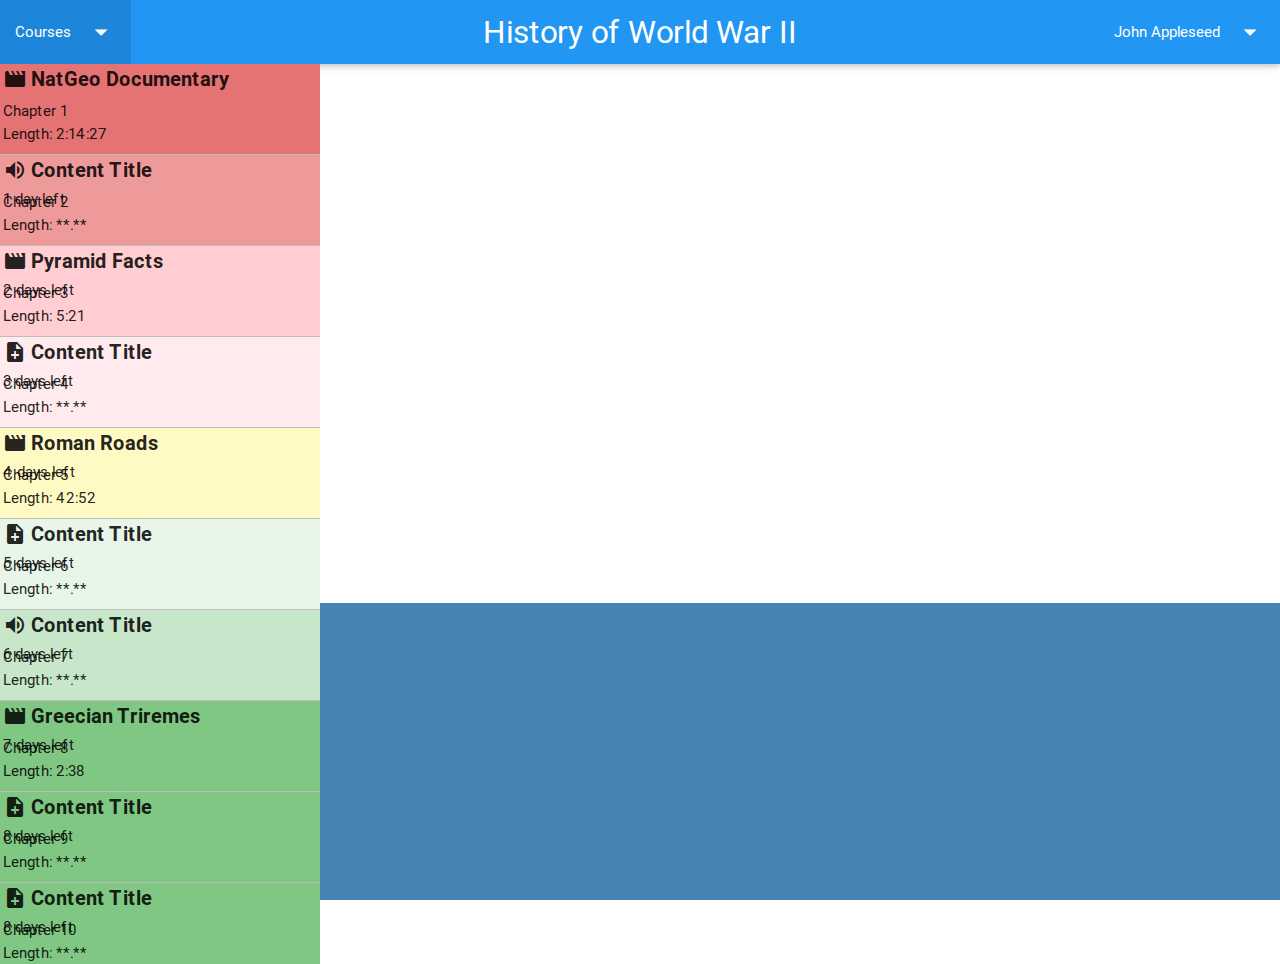
<file: index.html>
<!DOCTYPE html>
<html lang="en">

<head>
    <meta charset="UTF-8">
    <title>Home | BookStack</title>
    <!-- Compiled and minified CSS -->
    <link rel="stylesheet" href="./css/materialize.css">
    <!-- Compiled and minified JavaScript -->
    <script src="https://code.jquery.com/jquery-3.1.1.js" integrity="sha25616cdPddA6VdVInumRGo6IbivbERE8p7CQR3HzTBuELA=" crossorigin="anonymous"></script>
    <script src="./js/materialize.js"></script>
    <link rel="stylesheet" href="./css/index.css">
    <link href="https://fonts.googleapis.com/icon?family=Material+Icons" rel="stylesheet">
</head>

<body>
    <!-- User dropdown data -->
    <ul id="userDropdown" class="dropdown-content">
        <li><a href="#!">Classes</a></li>
        <li><a href="#!">Settings</a></li>
        <li><a href="login.html">Logout</a></li>
    </ul>   
    <!-- Courses dropdown data -->
    <ul id="coursesDropdown" class="dropdown-content">
        <li><span class="ddSection">Student</span></li>
        <li><a href="#!">HST 318</a></li>
        <li><a href="#!">SER 321</a></li>
        <li class="divider"></li>
        <li><span class="ddSection">Instructor</span></li>
        <li><a href="#!">SER 315</a></li>
    </ul>
    
    <nav class="blue">
        <div class="nav-wrapper">
            <a href="#!" class="brand-logo center">History of World War II</a>
            
            <!-- User dropdown -->
            <ul class="right hide-on-med-and-down">
                <!-- Dropdown Trigger -->
                <li><a class="dropdown-button" href="#!" data-activates="userDropdown" data-beloworigin="true">John Appleseed<i class="material-icons right">arrow_drop_down</i></a></li>
            </ul>
            
            <!-- Courses dropdown -->
        
            
            <ul class="left hide-on-med-and-down">
                <!-- Dropdown Trigger -->
                <li><a class="dropdown-button" href="#!" data-activates="coursesDropdown" data-beloworigin="true">Courses<i class="material-icons right">arrow_drop_down</i></a></li>
            </ul>
        </div>
    </nav>
    
    <main>
        
        <!-- Bookstack -->
        <div class="stack">
            <ul>
                <div>
                    <li class="collection-item red lighten-2 movie" movieSrc="jfRq-JeUCSM">
                       <div class="leftDiv">
                           <i class="material-icons circle titleIcon">movie</i>
                           <span class="title">NatGeo Documentary</span>
                           <p>Chapter 1
                               <br> Length: 2:14:27</p>
                       </div>
                           
                        <div class="daysLeftDiv">
                            <p class="daysLeft">
                                1 day left
                            </p>
                        </div>
                    </li>
                </div>
                
                <li class="divider bsDivider"></li>
                
                <div>
                    <li class="collection-item red lighten-3">
                        <div class="leftDiv">
                            <i class="material-icons circle titleIcon">volume_up</i>
                            <span class="title">Content Title</span>
                            <p>Chapter 2
                                <br> Length: **.**</p>
                        </div>
                            
                        <div>
                            <p class="daysLeft">
                                2 days left
                            </p>
                        </div>
                    </li>
                </div>
                
                
                <li class="divider bsDivider"></li>
                
                <div>
                    <li class="collection-item red lighten-4 movie" movieSrc="8s9hQPPmMlA">
                        <div class="leftDiv">
                            <i class="material-icons circle titleIcon">movie</i>
                            <span class="title">Pyramid Facts</span>
                            <p>Chapter 3
                                <br> Length: 5:21</p>
                        </div>
                            
                        <div>
                            <p class="daysLeft">
                                3 days left
                            </p>
                        </div>
                    </li>
                </div>
                
                <li class="divider bsDivider"></li>
                
                <div>
                    <li class="collection-item red lighten-5">
                        <div class="leftDiv">
                            <i class="material-icons circle titleIcon">note_add</i>
                            <span class="title">Content Title</span>
                            <p>Chapter 4
                                <br> Length: **.**</p>
                        </div>
                            
                        <div>
                            <p class="daysLeft">
                                4 days left
                            </p>
                        </div>
                    </li>
                </div>
                
                <li class="divider bsDivider"></li>
                
                <div>
                    <li class="collection-item yellow lighten-4 movie" movieSrc="Gdm0Ykgv1WI">
                        <div class="leftDiv">
                            <i class="material-icons circle titleIcon">movie</i>
                            <span class="title">Roman Roads</span>
                            <p>Chapter 5
                                <br> Length: 42:52</p>
                        </div>
                            
                        <div>
                            <p class="daysLeft">
                                5 days left
                            </p>
                        </div>
                    </li>
                </div>
                
                <li class="divider bsDivider"></li>
                
                <div>
                    <li class="collection-item green lighten-5">
                        <div class="leftDiv">
                            <i class="material-icons circle titleIcon">note_add</i>
                            <span class="title">Content Title</span>
                            <p>Chapter 6
                                <br> Length: **.**</p>
                        </div>
                            
                        <div>
                            <p class="daysLeft">
                                6 days left
                            </p>
                        </div>
                    </li>
                </div>
                
                <li class="divider bsDivider"></li>
                
                <div>
                    <li class="collection-item green lighten-4">
                        <div class="leftDiv">
                            <i class="material-icons circle titleIcon">volume_up</i>
                            <span class="title">Content Title</span>
                            <p>Chapter 7
                                <br> Length: **.**</p>
                        </div>
                            
                        <div>
                            <p class="daysLeft">
                                7 days left
                            </p>
                        </div>
                    </li>
                </div>
                
                <li class="divider bsDivider"></li>
                
                <div>
                    <li class="collection-item green lighten-2 movie" movieSrc="7da52cJLwW8">
                        <div class="leftDiv">
                            <i class="material-icons circle titleIcon">movie</i>
                            <span class="title">Greecian Triremes</span>
                            <p>Chapter 8
                                <br> Length: 2:38</p>
                        </div>
                            
                        <div>
                            <p class="daysLeft">
                                8 days left
                            </p>
                        </div>
                    </li>
                </div>
                
                <li class="divider bsDivider"></li>
                
                <div>
                    <li class="collection-item green lighten-2">
                        <div class="leftDiv">
                            <i class="material-icons circle titleIcon">note_add</i>
                            <span class="title">Content Title</span>
                            <p>Chapter 9
                                <br> Length: **.**</p>
                        </div>
                            
                        <div>
                            <p class="daysLeft">
                                8 days left
                            </p>
                        </div>
                    </li>
                </div>
                
                <li class="divider bsDivider"></li>
                
                <div>
                    <li class="collection-item green lighten-2">
                        <div class="leftDiv">
                            <i class="material-icons circle titleIcon">note_add</i>
                            <span class="title">Content Title</span>
                            <p>Chapter 10
                                <br> Length: **.**</p>
                        </div>
                            
                        <div>
                            <p class="daysLeft">
                                8 days left
                            </p>
                        </div>
                    </li>
                </div>
            </ul>
        </div>
        
        <!-- Video for documentary -->
        <div class="content">
            <!-- Simple video example -->
            <iframe width="100%" height="100%" src="https://www.youtube.com/embed/jfRq-JeUCSM" frameborder="0" allowfullscreen></iframe>
        </div>
        
        <!-- Chat box -->
        <div class="chat">
            <div id="tlkio" data-channel="HST318" data-theme="theme--minimal" style="width:100%;height:100%;"></div><script async src="http://tlk.io/embed.js" type="text/javascript"></script>
        </div>
    </main>

    <script src="js/index.js"></script>
</body>

</html>
</file>
<file: css/index.css>
* {
    margin: 0;
    padding: 0;
}

html, body {
    height: 100vh;
}

header{
    height: 7%;
    background-color: steelblue;
}

h1 {
    font-size: 2em;
    text-align: center;
}

.stack {
    width: 25%;
    height: 100%;
    position: absolute;
    left: 0;
    margin: 0;
    overflow-y:auto;
}

.title {
    font-weight: bold;
    font-size: 20px;
    line-height: 24px;
    vertical-align: middle;
    display: inline-block;
}

.titleIcon {
    vertical-align: middle;
    display: inline-block;
}

.bsDivider {
    height: 1px;
	background-color: #BDBDBD;
}

#icon{
    display: inline-block;
}
.content {
    width: 75%;
    height: 60%;
    position: absolute;
    right: 0%;
}

.chat {
    width: 75%;
    height: 33%;
    position: absolute;
    background-color: steelblue;
    right: 0%;
    bottom: 0%;
}

.length1 {
    padding: 0;
    margin: 0;
    left: 0;
    width: 5%;
    height: 10%;
    background: black;
    position: absolute;
}

.length2 {
    padding: 0;
    margin: 0;
    left: 0;
    width: 5%;
    height: 10%;
    background: grey;
    position: absolute;
}

.length3 {
    padding: 0;
    margin: 0;
    left: 0;
    width: 5%;
    height: 10%;
    background: lightgray;
    position: absolute;
}

.length4 {
    padding: 0;
    margin: 0;
    left: 0;
    width: 5%;
    height: 10%;
    background: white;
    position: absolute;
}

#coll{
    margin-top: .5px;
    margin-right: .5px;
    padding: 0;
}

.stack div li{
    height: 10vh;
    padding:1%;
}


.stack div p {
    margin-top: 1vh;
}


.daysLeft {
	vertical-align: middle;
    text-align: right;
    line-height: 10vh;
    margin-right: 0;
}

.daysLeftDiv {
	margin-right: 0;
}

.leftDiv{
    width: 270px;
}

li div{
    display: inline-block;
}
</file>
